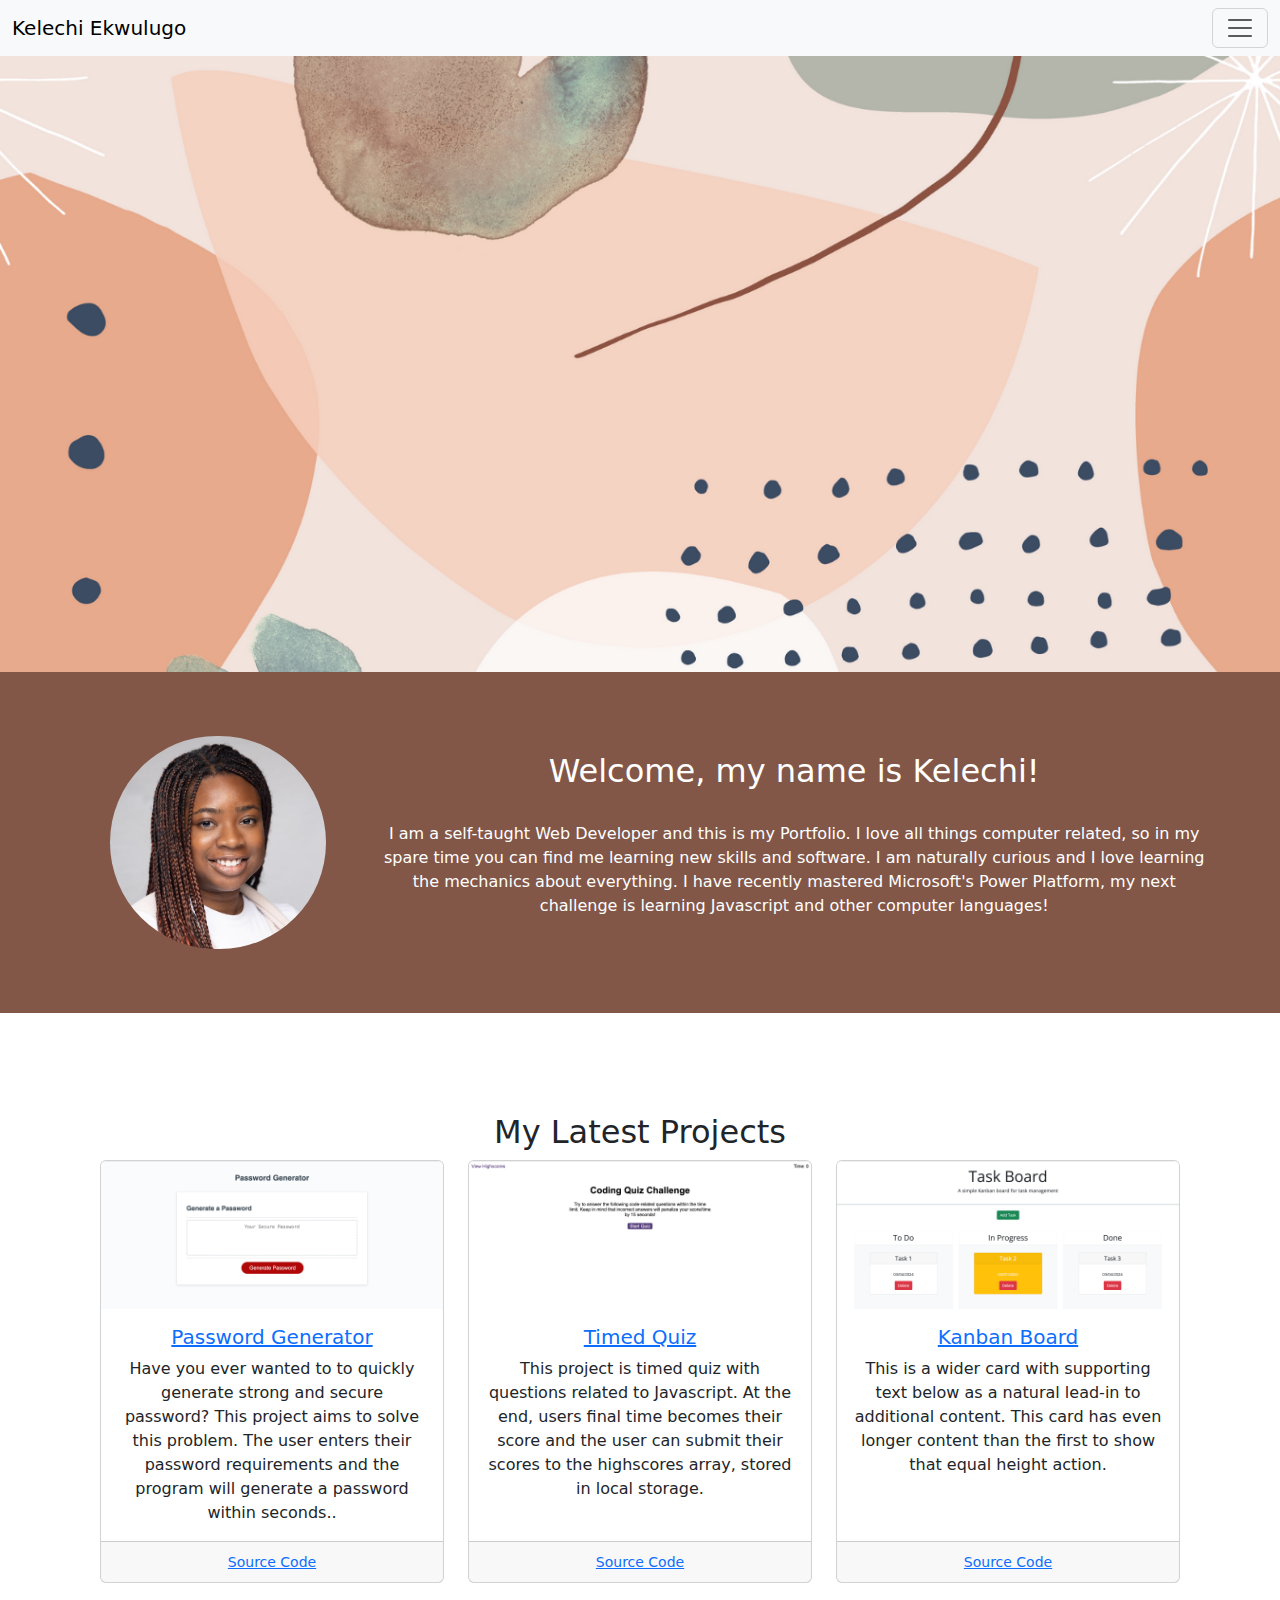
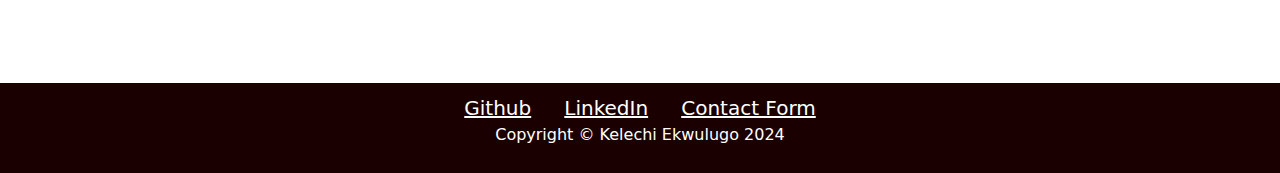
<file: index.html>
<!DOCTYPE html>
<html lang="en">
<head>
 <meta charset="UTF-8">
 <meta name="viewport" content="width=device-width, initial-scale=1.0">
 <title>Portfolio: Kelechi Ekwulugo</title>
<link rel="stylesheet" href="Assets/css/style.css">
<link href="https://cdn.jsdelivr.net/npm/bootstrap@5.3.3/dist/css/bootstrap.min.css" rel="stylesheet"
  integrity="sha384-QWTKZyjpPEjISv5WaRU9OFeRpok6YctnYmDr5pNlyT2bRjXh0JMhjY6hW+ALEwIH" crossorigin="anonymous">
</head>
<body>
  <nav class="navbar sticky-top bg-body-tertiary">
    <div class="container-fluid">
      <a class="navbar-brand" href="#">Kelechi Ekwulugo</a>
      <button class="navbar-toggler" type="button" data-bs-toggle="collapse" data-bs-target="#navbarNavDropdown"
        aria-controls="navbarNavDropdown" aria-expanded="false" aria-label="Toggle navigation">
        <span class="navbar-toggler-icon"></span>
      </button>
      <div class="collapse navbar-collapse" id="navbarNavDropdown">
        <ul class="navbar-nav">
          <li class="nav-item">
            <a class="nav-link active" aria-current="page" href="#about-me">About Me</a>
          </li>
          <li class="nav-item">
            <a class="nav-link" href="#Projects">Projects</a>
          </li>
          <li class="nav-item">
            <a class="nav-link" href="#footer">Contact</a>
          </li>
          
        </ul>
      </div>
    </div>
  </nav>


 <section class="section-one">
  <img src="Assets/images/2.png" alt="" width="100%">
 </section>


 <section class="middle">
  <section id="about-me">
  
    <div class="flex-containerOne">
      <div class="flex-item-two">
        <img src="Assets/images/IMG_1918.jpeg" id="headshot" alt="">
      </div>
      <div class="flex-item-two">
        <h2> Welcome, my name is Kelechi!</h2>
        <br>
        <p>I am a self-taught Web Developer and this is my Portfolio. I love all things computer related, so in my spare
          time you can find me learning new skills and software. I am naturally curious and I love learning the mechanics
          about everything. I have recently mastered Microsoft's Power Platform, my next challenge is learning Javascript
          and other computer languages! </p>
  
      </div>
    </div>
  </section>
 <article id="Projects">
  <h2>My Latest Projects </h2>
  

  <div class="row row-cols-1 row-cols-md-3 g-4">
  <div class="col">
    <div class="card h-100">
      <img src="Assets/images/PWGen.png" class="card-img-top" alt="...">
      <div class="card-body">
        <h5 class="card-title"><a href="https://kekwulugo.github.io/PasswordGenerator/">Password Generator</a></h5>
        <p class="card-text">Have you ever wanted to to quickly generate strong and secure password? This project aims to solve this problem. The
        user enters their password requirements and the program will generate a password within seconds..</p>
      </div>
      <div class="card-footer">
        <small class="text-body-secondary"><a href="https://github.com/Kekwulugo/PasswordGenerator">Source Code</a></small>
      </div>
    </div>
  </div>
  <div class="col">
    <div class="card h-100">
      <img src="Assets/images/Quiz.png" class="card-img-top" alt="...">
      <div class="card-body">
        <h5 class="card-title"><a href="https://kekwulugo.github.io/TimedQuiz/">Timed Quiz</a></h5>
        <p class="card-text">This project is timed quiz with questions related to Javascript. At the end, users final time becomes their score and the user can submit their scores to the highscores array, stored in local
        storage.</p>
      </div>
      <div class="card-footer">
        <small class="text-body-secondary"><a href="https://github.com/Kekwulugo/TimedQuiz">Source Code</a></small>
      </div>
    </div>
  </div>
  <div class="col">
    <div class="card h-100">
      <img src="Assets/images/Kanban.png" class="card-img-top" alt="...">
      <div class="card-body">
        <h5 class="card-title"><a href="https://kekwulugo.github.io/KanbanBoard/">Kanban Board</a></h5>
        <p class="card-text">This is a wider card with supporting text below as a natural lead-in to additional content. This card has even longer content than the first to show that equal height action.</p>
      </div>
      <div class="card-footer">
        <small class="text-body-secondary"><a href="https://github.com/Kekwulugo/KanbanBoard">Source Code</a></small>
      </div>
    </div>
  </div>
</div>
  
 </article>
</section>

<footer id="footer">
  <a href="https://github.com/Kekwulugo">Github</a>
  <a href="linkedin.com/in/kelechi-ekwulugo-5b49a7222">LinkedIn</a>
  <a href="contact-us.html">Contact Form</a>
  <p>Copyright &#169; Kelechi Ekwulugo 2024 </p>
  
</footer>
 <script src="script.js"></script>
<script src="https://cdn.jsdelivr.net/npm/@popperjs/core@2.11.8/dist/umd/popper.min.js"
  integrity="sha384-I7E8VVD/ismYTF4hNIPjVp/Zjvgyol6VFvRkX/vR+Vc4jQkC+hVqc2pM8ODewa9r" crossorigin="anonymous"></script>
<script src="https://cdn.jsdelivr.net/npm/bootstrap@5.3.3/dist/js/bootstrap.min.js"
  integrity="sha384-0pUGZvbkm6XF6gxjEnlmuGrJXVbNuzT9qBBavbLwCsOGabYfZo0T0to5eqruptLy" crossorigin="anonymous"></script>
</body>

</html>
</file>
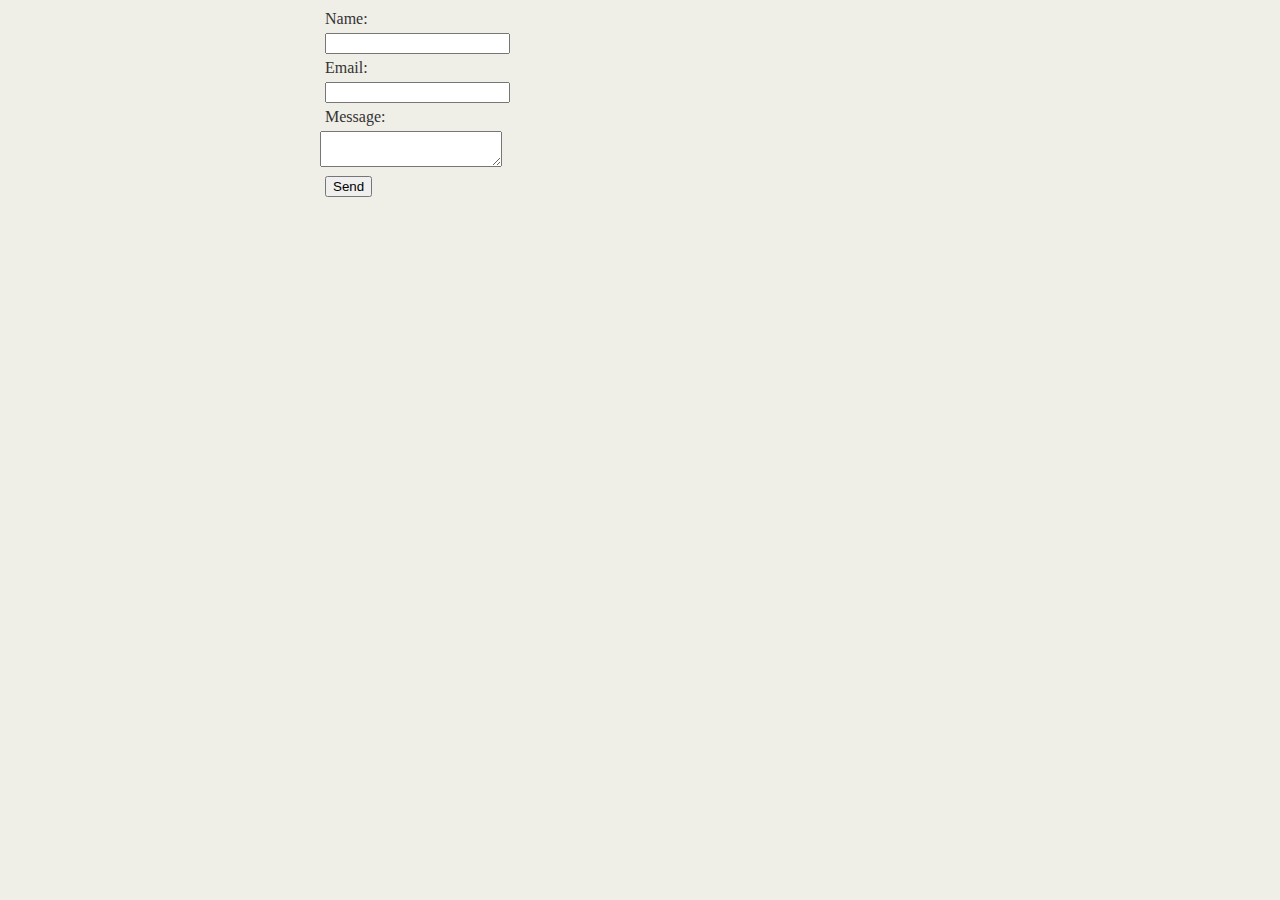
<file: contact-us.html>
<!DOCTYPE html>
<html lang="en">
<head>
 <meta charset="UTF-8">
 <meta name="viewport" content="width=device-width, initial-scale=1.0">
 <link rel="stylesheet" href="Assets/css/contact.css">
 <title>Contact Us</title>
</head>
<body>
 <form action="https://api.web3forms.com/submit" method="POST">
  <label for="name">Name:</label>
  <input type="text" id="name" name="name">

  <label for="email">Email:</label>
  <input type="email" id="email" name="email">

  <label for="message">Message:</label>
  <textarea id="message" name="message"></textarea>

  <input type="submit" value="Send">

  <input type="hidden" name="apikey" value="abcdf20f-940b-4e33-a10b-0c85b7e7292e">


 </form>
 
</body>
</html>
</file>
<file: Assets/css/style.css>
body{
 background-color: white;
 margin: 0;
 padding: 0;
}


article{
  padding: 100px;
}

.flex-item{
  padding: 10%;
}

h2{
  font-size: 32px;
  text-align: center;

}

.middle{
 background-color: white;
 text-align: center;

}
.flex-containerOne {
  display: flex;
  flex-direction: row;
  justify-content: space-around;
  align-items: center;
  padding: 5%;
  
 
}
@media screen and (max-width: 500px) {
  .flex-containerOne {
      display: flex;
      flex-direction: column;
      justify-content: center;
      align-items: center;
      padding: 5%;
      flex-wrap: wrap;
}
}
.subtext{
  width: 200px;
  text-align: center;
  color: gray;
  font-size: 18px;
}
.illustration{
  border: 4px solid #825748;
  border-radius: 20px;
}

#about-me{
  background-color: #825748;
  color: white;
}
#headshot{
  width: 70%;
  border-radius: 200px;
  border-style: solid;
  border: #1F2937;
}

footer a {
  display: inline;
  color: white;
  text-align: center;
  padding: 14px;
  font-size: 20px;
}

footer{
  background-color:  #1b0000;
  color: white;
  text-align: center;
  margin: 0;
  padding: 10px;
}
</file>
<file: Assets/css/contact.css>
body {
 background-color: #efeee7;
 font-family: Georgia, 'Times New Roman', Times, serif;
 color: #333333;
 margin: 0;
 padding: 0;
}

header {
 background-color: #333333;
 padding: 20px;
}

 h1{
   text-align: center;
    color: #eee;
     font-size: 28px;
     margin: 0;
}

p{
 text-align: center;
}

form {
 width: 50%;
 margin: 10px auto 10px auto;
}

fieldset {
 border: 1px solid #dcdcdc;
 border-radius: 10px;
 padding: 20px;
}

legend {
 text-align: left;
 background-color: #333333;
 color: #eee;
 border: 1px solid #dcdcdc;
 border-radius: 10px;
 padding: 10px 20px;
}

input, label{
 display: block;
 margin: 5px;
}

.button {
 background-color: #333333;
 border-radius: 10px;
 color: #eee;
 padding: 10px;
 margin-top: 20px;
 
}
</file>
